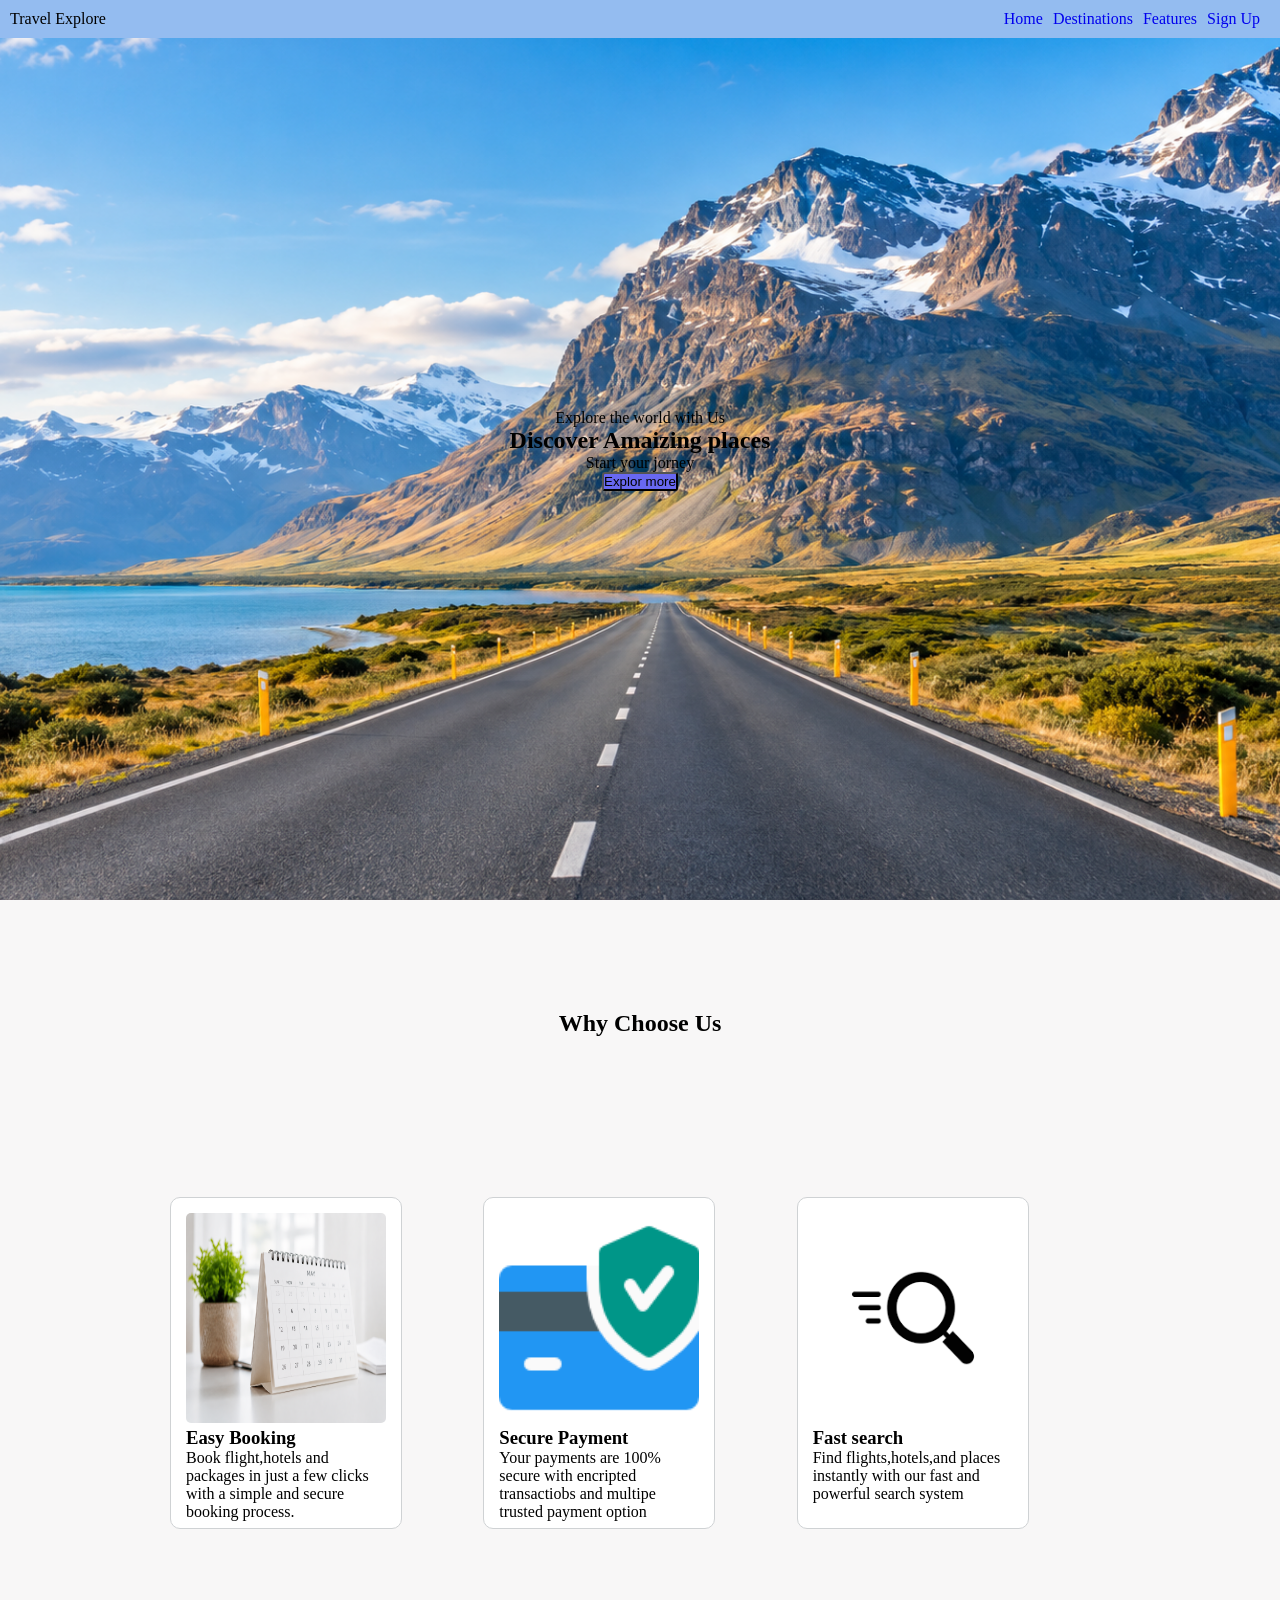
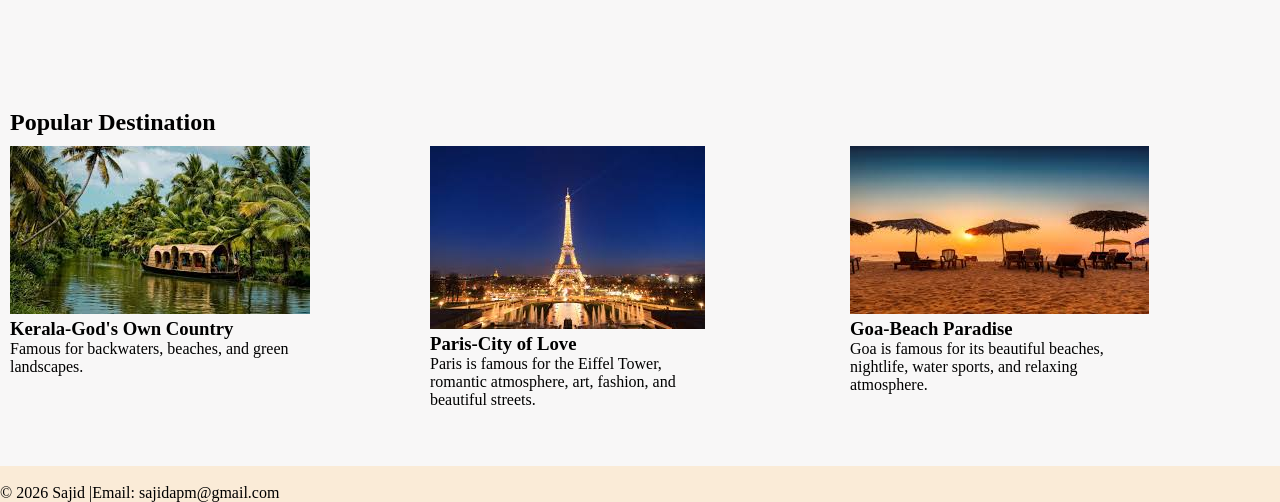
<file: index.html>
<!DOCTYPE html>
<html lang="en">
<head>
    <meta charset="UTF-8">
    <meta name="viewport" content="width=device-width, initial-scale=1.0">
    <title>Travel Explore</title>
    <link rel="stylesheet" href="./css/style.css">
</head>
<body>
     <header>
        <div class="logo">Travel Explore</div>
    <!--Navigte my link-->
     <nav>
        <ul class="largescreen">
            <li class="list-items"><a href="#home">Home</a></li>
            <li class="list-items"><a href="#destinations">Destinations</a></li>
            <li class="list-items"><a href="#features">Features</a></li>
            <li class="list-items"><a href="signUp.html">Sign Up</a></li>

        </ul>
        <div class="dropdown">
        <button >☰</button>
        <div class="menu-items">
          <a href="#home">Home</a>
          <a href="#destinations">Destinations</a>
          <a href="#features">Features</a>
          <a href="signUp.html">Sign Up</a>
        </div>
        </div>
     </nav>
    </header>
   <main>
    <section id="hero">
        <p>Explore the world with Us</p>
        <h1>Discover Amaizing places</h1>
        <p>Start your jorney</p>
        <button>Explor more</button>
    </section>
    <section id="features">
        <h2>Why Choose Us</h2>
              <div class="container ">
        <div class="features-card ">
            <img src="images/features1.png" >
            <h3>Easy Booking</h3>
            <p>Book flight,hotels and packages in just a few clicks with a simple and secure booking process.</p>
        </div>
        <div class="features-card">
            <img src="images\features2.png" >
            <h3>Secure Payment</h3>
            <p>Your payments are 100% secure with encripted transactiobs and multipe trusted payment option</p>
        </div>
        <div class="features-card">
            <img src="images/features3.png">
            <h3>Fast search</h3>
            <p>Find flights,hotels,and places instantly with our fast and powerful search system</p>
         </div>
              </div>
    </section>

    <section id="destinations">
        <h2>Popular Destination</h2>
        <div class="container">
        <div class="destination-card">
          <img src="images/destination1.jpeg" alt="Kerala">
         <h3>Kerala-God's Own Country</h3>
          <p>Famous for backwaters, beaches, and green landscapes.</p>
       </div>
        <div class="destination-card">
            <img src="images/destination2.jpeg" alt="Paris">
            <h3>Paris-City of Love</h3>
            <p>Paris is famous for the Eiffel Tower, romantic atmosphere, art, fashion, and beautiful streets.</p>
        </div>
        <div class="destination-card">
            <img src="images/destination3.jpeg" alt="Goa">
            <h3>Goa-Beach Paradise</h3>
            <p>Goa is famous for its beautiful beaches, nightlife, water sports, and relaxing atmosphere.</p>
        </div>
        </div>
    </section>
        </main>
            <footer><br>
      <p>© 2026 Sajid |Email: sajidapm@gmail.com</p>
    </footer>

</body>
</html>
</file>
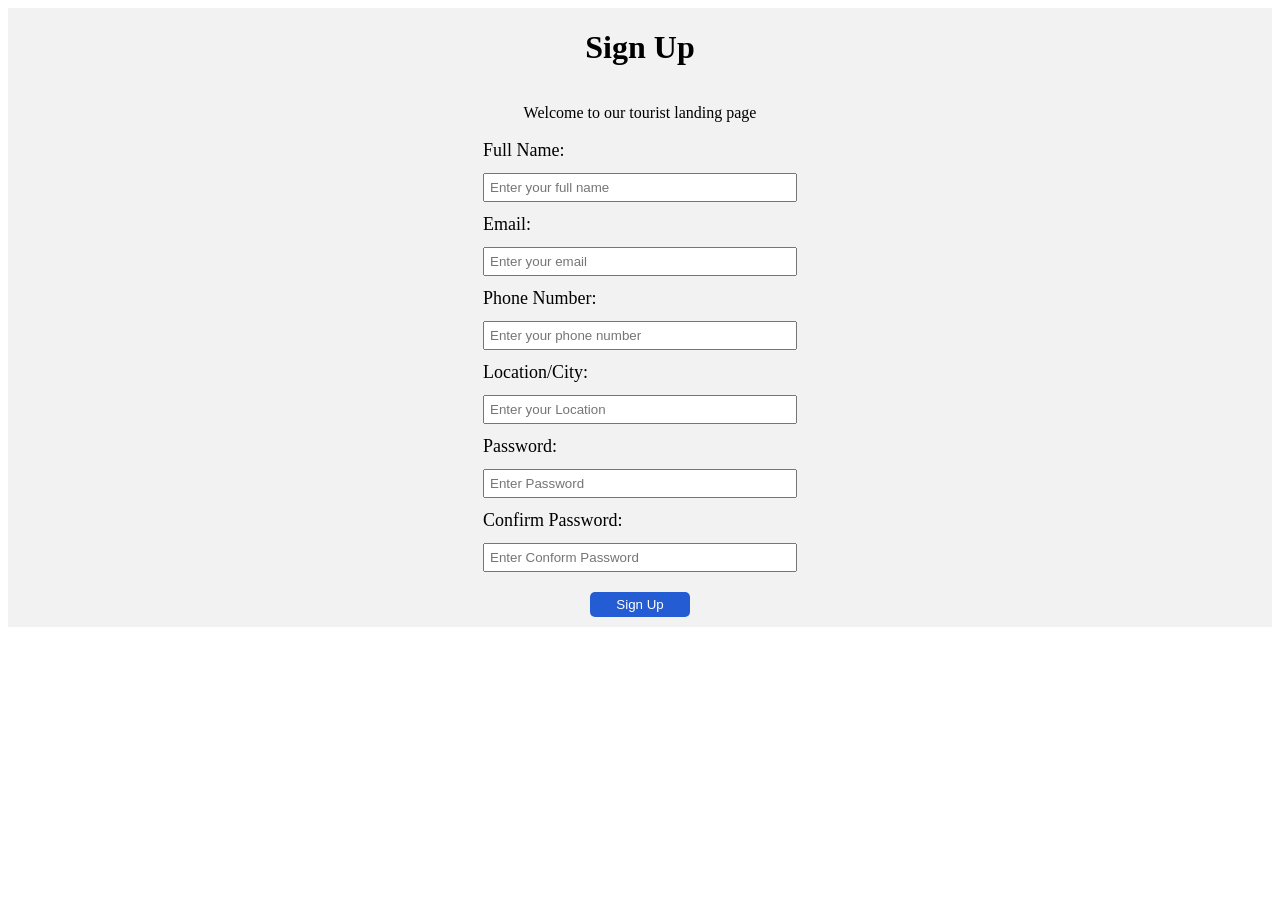
<file: signUp.html>
<!DOCTYPE html>
<html lang="en">
<head>
    <meta charset="UTF-8">
    <meta name="viewport" content="width=device-width, initial-scale=1.0">
    <title>Sign Up</title>
    <link rel="stylesheet" href="style.css">
    </head>
<body>
    <div class="container">
        <h1>Sign Up</h1>
        <p>Welcome to our tourist landing page</p>

   <form  id="signUp-form" action="">
    <label for="fullName">Full Name:</label>
    <input type="text" id="fullName" name="fullName" placeholder="Enter your full name" required>
                    <small  id="fullNameError"></small>

    <label for="email">Email:</label>
    <input type="email" id="email" name="email" placeholder="Enter your email" required>
                    <small  id="emailError"></small>

    <label for="phone">Phone Number:</label>
    <input type="tel" id="phone" name="phone" placeholder="Enter your phone number" required>
                    <small  id="phoneError"></small>

    <label for="location">Location/City:</label>
    <input type="text" id="location" name="Location" placeholder="Enter your Location" required>
                    <small  id="locationError"></small>

    <label for="password">Password:</label>
    <input type="password" id="password" name="password" placeholder="Enter Password" required>
                    <small  id="passwordError"></small>

    <label for="confirmpassword">Confirm Password:</label>
    <input type="password" id="confirmpassword" name="confirmpassword" placeholder="Enter Conform Password" required>
                    <small  id="confirmpasswordError"></small>

    <div id="alignbutton">
    <button type="submit">Sign Up</button>
    </div>

   </form>
   </div>
   <script src="./signUp.js"></script>
</body>
</html>
</file>
<file: css/style.css>
*
{
    margin: 0;
    padding: 0;
}
header{
    position: fixed;
    top: 0;
    left: 0;
    width: 100%;
    background: #94bcf0;
    display: flex;
    justify-content: space-between;
    padding: 10px;

}
nav{
    margin-right: 30px;
}
#logo
{
 text-decoration: none;   
 color: black;
}
.largescreen{
    display: flex;
    text-decoration: none;
    list-style: none;
    gap: 10px;
    
}
.list-items a
{
    text-decoration: none;
    gap: 20px;
}
.dropdown a{
display: flex;
border: 1px solid rgb(236, 232, 232);
flex-direction: column;
text-decoration: none;
}
.dropdown .menu-items{
    display: none;
    width: 100px;
    border: 1px solid rgb(216, 215, 215);
}
.dropdown:hover .menu-items
{display: flex;
flex-direction: column;}
#hero
{
    background-image: url("../images/Road%20to%20Snow-Capped%20Mountains.png");
        background-size:cover;
    background-position: center;

    width: 100%;
    height: 100vh;
    display: flex;
    flex-direction: column;
    justify-content: center;
    align-items: center;
    align-content: center;
}
#hero button
{
    background-color: rgb(104, 104, 241);
    border-radius: 3px;
}
#features
{
    background: rgb(248, 247, 247);
    padding: 10px;
}
#features h2{
text-align: center;
padding-top: 100px;
}
.container
{
    margin: 160px;
    display: grid;
    grid-template-columns: repeat(auto-fit,minmax(300px,1fr));
    
}
.features-card{
    width: 200px;
    height: 300px;
    padding: 15px;
    background: white;
    border: .5px solid rgb(255, 251, 251);
    border-color: rgb(207, 210, 212);
    border-radius: 10px;
    box-shadow: white;

}

.features-card img
{
width: 200px;
height: 210px;
border-radius: 5px ;
}
.features-card:hover{
    transform: scale(1.05);
    transition: transform 0.5s;
}

#destinations
{
    width: 100%;
    background: rgb(248, 247, 247);

}
#destinations h2{
    text-align: center;
}
.destination-card
{
    
    width: 18rem;
    height: 20rem;
}
.destination-card:hover{
    transform: scale(1.05);
    transition: transform 0.5s;
}
#contact
{
    display: flex;
    flex-direction: column;
    justify-content: space-between;
    padding-left: 10vw;
    gap: 30px;
    text-align: center;

}
.input
{
    width: 400px;
    border: 1px solid rgb(213, 218, 218);
    padding: 5px;
    margin-bottom: 10px;
}
#button
{
    width: 200px;
    padding: 10px;
    background: #5f99e4;
    border: 1px;
    border-radius: 10px;
    margin: 30px;
    }
    footer
    {
        background-color: antiquewhite;
    }

    @media(max-width:1024px)
    {
         .largescreen
         {
            display: none;
         }
         }
 @media(min-width:1024px)
 {
    .dropdown {
        display: none;
    }
 }
   @media(max-width:678px)
    {
         .large-screen
         {
            display: none;
         }
         }  @media(min-width:679px)
    {
         .mobile
         {
            display: none;
         }
         }
         /* Mobile responsive features */
@media (max-width: 576px) {
    #features .container {
        display: flex;
        flex-direction: column;
        width: 100%;
        max-width: 100%;
        box-sizing: border-box;
        padding: 0 10px;
        margin: 0 auto;
        gap: 15px;
    }

    .features-card {
        width: 100%;
        max-width: 100%;
        margin: 0;
        box-sizing: border-box;
    }

    .features-card img {
        max-width: 100%;
        height: auto;
        display: block;
    }

    body {
        overflow-x: hidden;
    }
}
#destinations h2{
    text-align: start;
    padding: 10px;
}
#destinations .container{
    padding: 0 10px;
    margin: 0;
    
}
</file>
<file: style.css>
.container{
    display: flex;
    flex-direction: column;
    align-items: center;
    background-color: #f2f2f2;
}
form{
    display: flex;
    flex-direction: column;
}
label{
    margin: 2px;
    margin-left: 10px;
    font-size: 18px;
}
input{
width: 300px;
padding: 5px;
margin: 10px;

}
button{
    width: 100px;
    padding: 5px;
    margin: 10px;
    background-color: #245cd4;
    color: white;
    border: none;
    cursor: pointer;
    border-radius: 5px;

}
#alignbutton{
    display: flex;
    justify-content: center;
}
.error
{
    color:red;
    font-size: small;
}
</file>
